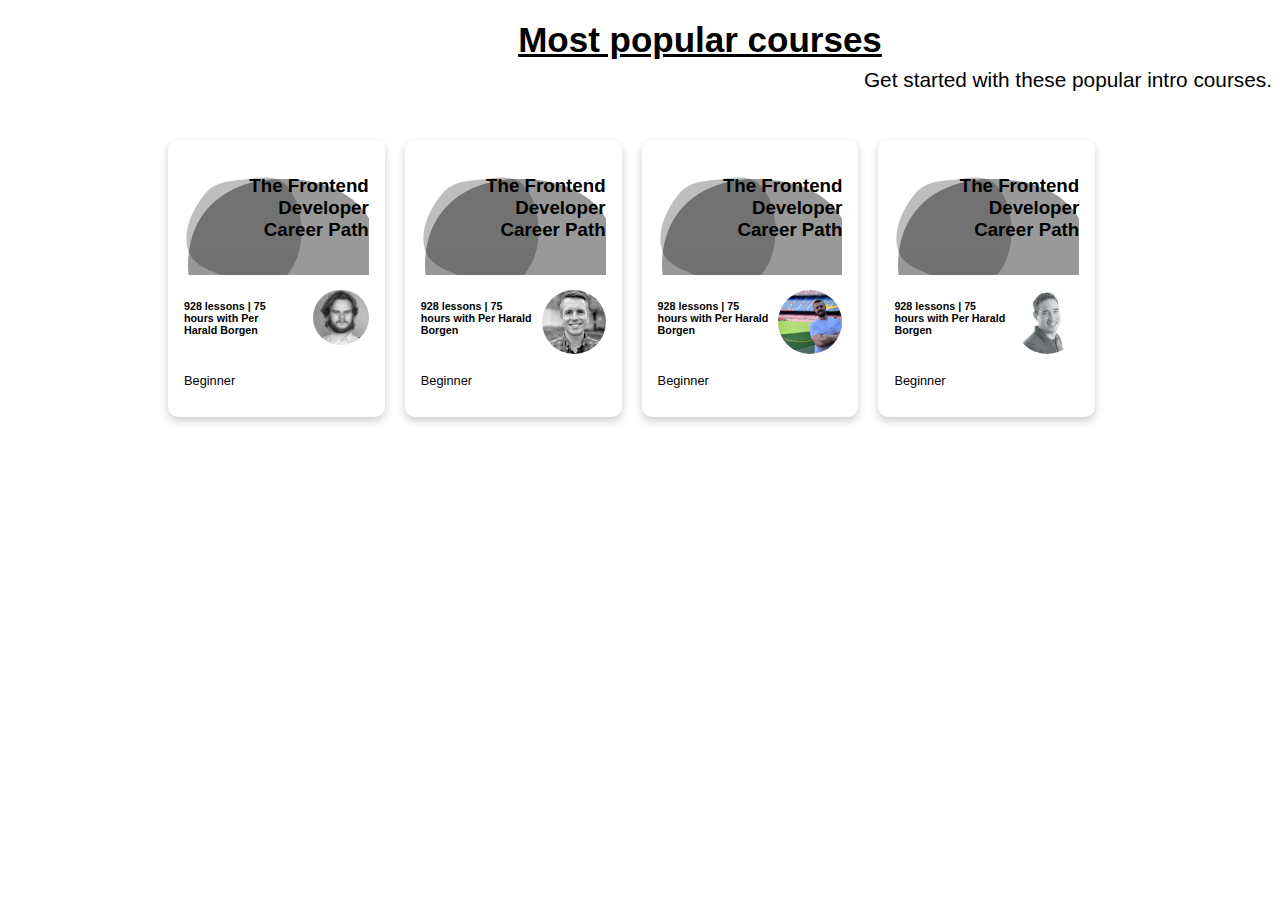
<file: section.html>
<!DOCTYPE html>
<html>
<head>
<meta name="viewport" content="width=device-width, initial-scale=1">
<style>
* {
  box-sizing: border-box;
}

*, *:before, *:after {
  box-sizing: inherit;
}

body {
  font-family: Arial, Helvetica, sans-serif;
  margin-left: 10%;
}

/* Float four columns side by side */
.column {
  float: left;
  width: 20%;
  height: 100px;
  padding: 0 10px;
}

/* Remove extra left and right margins, due to padding */
.row {margin: 0 30px;}

.container {
  padding: 0 0px;
}

/* Clear floats after the columns */
.container::after, .row:after {
  content: "";
  display: table;
  clear: both;
  
}

/* Responsive columns */
@media screen and (max-width: 600px) {
  .column {
    width: 100%;
    display: block;
    margin-bottom: 20px;
  }
}

/* Style the counter cards */
.card {
  box-shadow: 0 4px 8px 0 rgba(0, 0, 0, 0.2);
  padding: 16px;
  text-align: right;
  /*background-color: #f1f1f1;*/
  border-radius: 10px;
}

.card:hover{
  box-shadow: 0 4px 8px 0 rgba(0, 0, 0, 0.2);
  padding: 16px;
  text-align: right;
	background-color: #f1f1f1;
  border-radius: 10px;
}

.title {
  font-size: 35px;
  text-align: center;
  color: inherit;
  text-decoration: underline;
  margin: 0;
  margin-top: 20px;
}

.d4 {
  font-weight: 400;
  color: var(--night);
  font-size: 20px;
  line-height: 28px;
  --u_lh: 28px;
  margin-right: 40%;
}

.p {
  font-weight: 400;
  color: var(--night);
  font-size: 16px;
  line-height: 22px;
  --u_lh: 22px;
}

.h1 {font-weight: 600;
color: var(--night);
text-shadow: 2px 2px 0 #FFF;
font-size: 20px;
line-height: 22px;
--u_lh: 22px;}

.h2 {font-weight: 600;
color: var(--night);
text-shadow: 2px 2px 0 #FFF;
font-size: 20px;
line-height: 22px;
--u_lh: 22px;}

.h3 {font-weight: 500;
color: var(--night);
text-shadow: 2px 2px 0 #FFF;
font-size: 1.3rem;
justify-content: center;
align-items: center;
line-height: 20px;
--u_lh: 22px;
text-align: right;
margin: 0;
margin-top: 10px;
margin-bottom: 50px;
}

/*color: hsla(26.50,53.00%,91.50%,50%);*/

.section{
  background-image: url("img1.svg"), url("img2.svg");
  background-repeat: no-repeat;
  background-size: 120px, 200px;
  height: 100px;
}

.section::before{
  content: "";
  background-image: url("img1.svg"), url("img2.svg");
  background-repeat: no-repeat;
  background-size: cover, cover;
  opacity: 0.4;
}

</style>
</head>
<body>

  <h2 class="title">Most popular courses</h2>
  <h3 class="d4 h3">Get started with these popular intro courses.</h3>

<div class="row">
  <div class="column">
    <div class="card">
      <div class="container">
        <div class="section">
          <h3 style="opacity: 2;">The Frontend<br/> Developer<br/> Career Path</h3>  
        </div> 
        <div style="display: flex;">
          <h6 style="float: left; text-align: left;">928 lessons | 75 hours with <b>Per Harald Borgen</b></h6>
            <img src="avatars/64 (2).jfif" alt="Jane" style="width:30%;height:10%;border-radius:50%; margin-top: 15px; margin-left: 20%;" />
        </div>
          <p style="float: left; font-size: 0.8rem;">Beginner</p>
      </div>
    </div>
  </div>

  <div class="column">
    <div class="card">
      <div class="container">
        <div class="section">
          <h3>The Frontend<br/> Developer<br/> Career Path</h3>  
        </div> 
        <div style="display: flex;">
          <h6 style="float: left; text-align: left;">928 lessons | 75 hours with <b>Per Harald Borgen</b></h6>
          <img src="avatars/64.jfif" alt="Jane" style="width:35%;height:10%;border-radius:50%; margin-top: 15px; margin-left: 10px;" />
        </div>
        <p style="float: left; font-size: 0.8rem;">Beginner</p>
      </div>
    </div>
  </div>
  
  <div class="column">
    <div class="card">
      <div class="container">
        <div class="section">
          <h3>The Frontend<br/> Developer<br/> Career Path</h3>  
        </div>
        <div style="display: flex;">
          <h6 style="float: left; text-align: left;">928 lessons | 75 hours with <b>Per Harald Borgen</b></h6>
          <img src="avatars/64.webp" alt="Jane" style="width:35%;height:10%;border-radius:50%; margin-top: 15px; margin-left: 10px;" />
        </div>
        <p style="float: left; font-size: 0.8rem;">Beginner</p>
      </div>
    </div>
  </div>
  
  <div class="column">
    <div class="card">
      <div class="container">
        <div class="section">
          <h3>The Frontend<br/> Developer<br/> Career Path</h3>  
        </div>
        <div style="display: flex;">
          <h6 style="float: left; text-align: left;">928 lessons | 75 hours with <b>Per Harald Borgen</b></h6>
          <img src="avatars/64 (1).jfif" alt="Jane" style="width:35%;height:10%;border-radius:50%; margin-top: 15px; margin-left: 10px;" />
        </div>
        <p style="float: left; font-size: 0.8rem;">Beginner</p>
      </div>
    </div>
  </div>
</div>

</body>
</html>
</file>
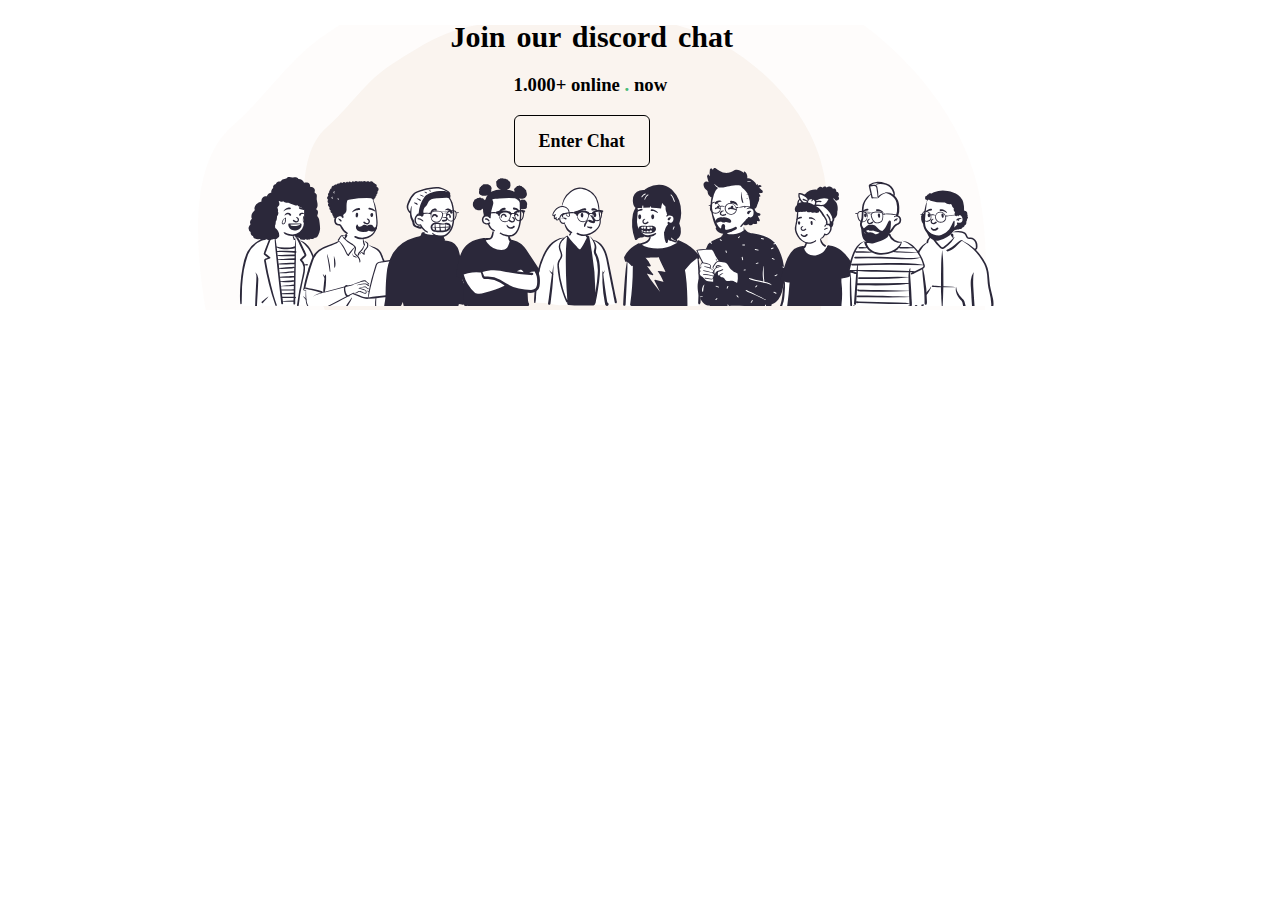
<file: section2.html>
<!DOCTYPE html>
<html>
<head>
<meta name="viewport" content="width=device-width, initial-scale=1">
<style>
   .h22{
       padding-left: 35%;
       font-weight: 600;
        color: var(--night);
        font-size: 30px;
        line-height: 24px;
        --u_lh: 24px;
        word-spacing: 3.5px;
   }
   .h23{
       padding-left: 40%;
   }

    .btn3:link,
    .btn3:visited{
        display: flex;
        flex-direction: row;
        justify-content: center;
        justify-items: center;
        border-radius: 6px;
        cursor: pointer;
        padding-left: 1.5rem;
        padding-right: 1.5rem;
        padding-top: 1rem;
        padding-bottom: 1rem;
        width: max-content;
        margin-left: 40%;
        margin-right: auto;
        border: 1px solid var(--bc);
        text-transform: capitalize;
        text-decoration: none;
        font-size: 18px;
        line-height: 18px;
        --u_lh: 18px;
        font-weight: bold;
        font-family: var(--font-inherit,inherit);
        white-space: nowrap;
        transition: all 0.1s ease-out;
        background-color: var(--linky);
        --bc: hsla(0.00,0.00%,100.00%,0%);
        color: hsla(0.00,0.00%,100.00%,100%);
        /*display: inline-block;
        padding: 10px 30px;
        font-weight: 200;
        text-decoration: none;
        border-radius: 10px;
        height: 30px;
        transition:background-color 0.5s,border 0.2s,color 0.2s;
        justify-content: center;*/
    }

    .btn3-full:link,
    .btn3-full:visited{
        
        border: 1px solid #000;
        color:#000;
        justify-content: center;
    }

    .btn3-ghost:link,
    .btn3-ghost:visited{
        border: 1px solid;

    }

    .btn3:hover,
    .btn3:active{
        background-color: inherit;
        font-size: 75%;
        box-shadow:20px 20px 50px 15px lightgray;
    }

    section{
        background-image: url("resources/css/img/shape-light-coral.svg"), url("resources/css/img/shape-coral.svg");
        background-repeat: no-repeat;
        background-position: 40%;
        justify-content: center;
    }

    img{
        margin-left: 18%;
        width: 60%;
    }
</style>
</head>

<body>
    <section>
        <h2 class="h22">Join our discord chat</h2>
        <h3 class="h23">1.000+ online <span style="color: hsla(145.04,45.82%,50.78%,100%);">.</span> now</h3>
        <a class="btn3 btn3-full"href="#">Enter chat</a>
        <img src="resources\css\img\peep-crowd.svg" alt="" />
    </section>
</body>
</html>
</file>
